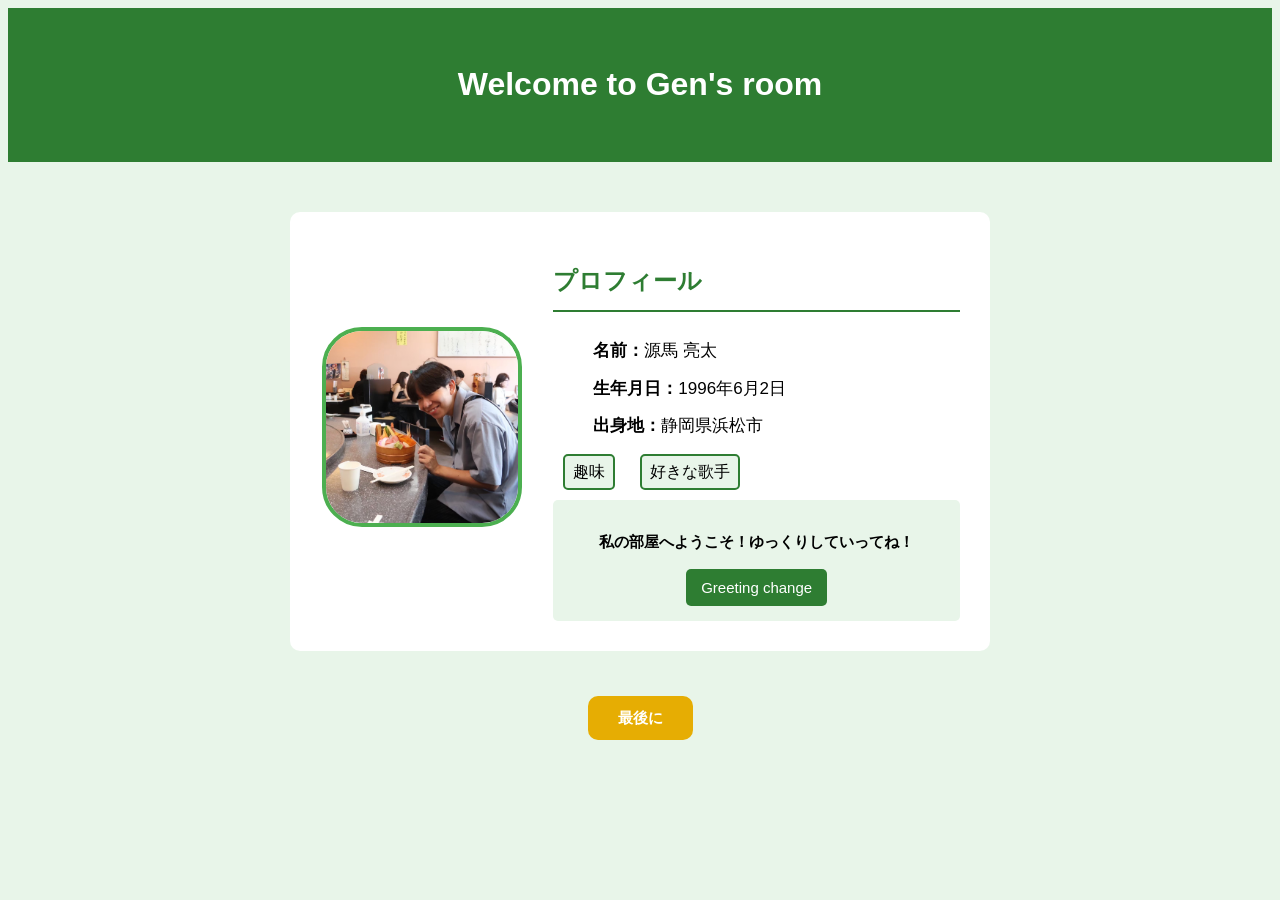
<file: index.html>
<!DOCTYPE html>
<html lang="ja">
<head>
    <meta charset="UTF-8">
    <meta name="viewport" content="width=device-width, initial-scale=1.0">
    <title>My Profile Website</title>
    <link rel="stylesheet" href="style.css">
</head>
<body>
    <header>
        <h1>Welcome to Gen's room</h1>
    </header>
    <main>
        <div class="card">
            <section class="profile-card">
                <div class="profile-image-area">
                    <img src="profile.jpg" alt="プロフィール写真" class="profile-thumb">
                </div>
                <div class="profile-info-area">
                    <h2>プロフィール</h2>
                    <ul class="profile-list">
                        <li><strong>名前：</strong>源馬 亮太</li>
                        <li><strong>生年月日：</strong>1996年6月2日</li>
                        <li><strong>出身地：</strong>静岡県浜松市</li>
                    </ul>
                    <a class="button" href="hobby.html">趣味</a>
                    <a class="button" href="artist.html">好きな歌手</a>
                    <div class="interactive-area">
                        <p id="greeting-text">私の部屋へようこそ！ゆっくりしていってね！</p>
                        <button id="change-btn">Greeting change</button>
                    </div>
                </div>
            </section>
            <div class="learning-point">
                <a class="learn-button" href="learn.html">最後に</a>
            </div>
        </div>
    </main>
    <script src="script.js"></script>
</body>
</html>
</file>
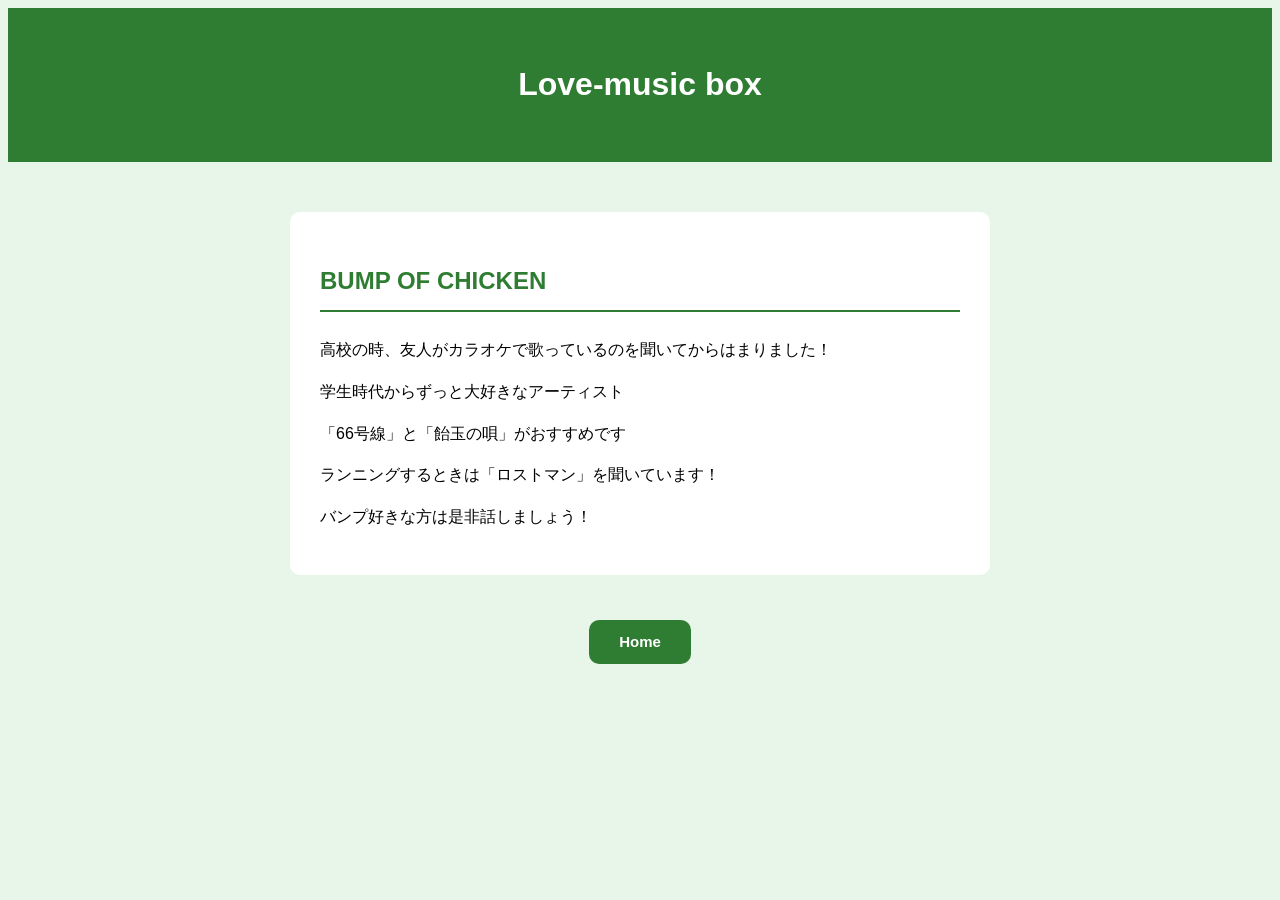
<file: artist.html>
<!DOCTYPE html>
<html lang="ja">
<head>
    <meta charset="UTF-8">
    <meta name="viewport" content="width=device-width, initial-scale=1.0">
    <title>My Profile Website</title>
    <link rel="stylesheet" href="style.css">
</head>
<body>
    <header>
        <h1>Love-music box</h1>
    </header>
    <main>
        <div class="card">
            <section class="profile-card">
                <!-- <div class="profile-image-area">
                    <img src="music_1.jpg" alt="プロフィール写真" class="profile-thumb">
                </div> -->
                <div class="profile-info-area">
                    <h2>BUMP OF CHICKEN</h2>
                    <p>高校の時、友人がカラオケで歌っているのを聞いてからはまりました！</p>
                    <p>学生時代からずっと大好きなアーティスト</p>
                    <p>「66号線」と「飴玉の唄」がおすすめです</p>
                    <p>ランニングするときは「ロストマン」を聞いています！</p>
                    <p>バンプ好きな方は是非話しましょう！</p>
                </div>
            </section>

            <div class="home-button-area">
                <a class="home-button" href="index.html">Home</a>
            </div>
        </div>
    </main>

</body>
</html>
</file>
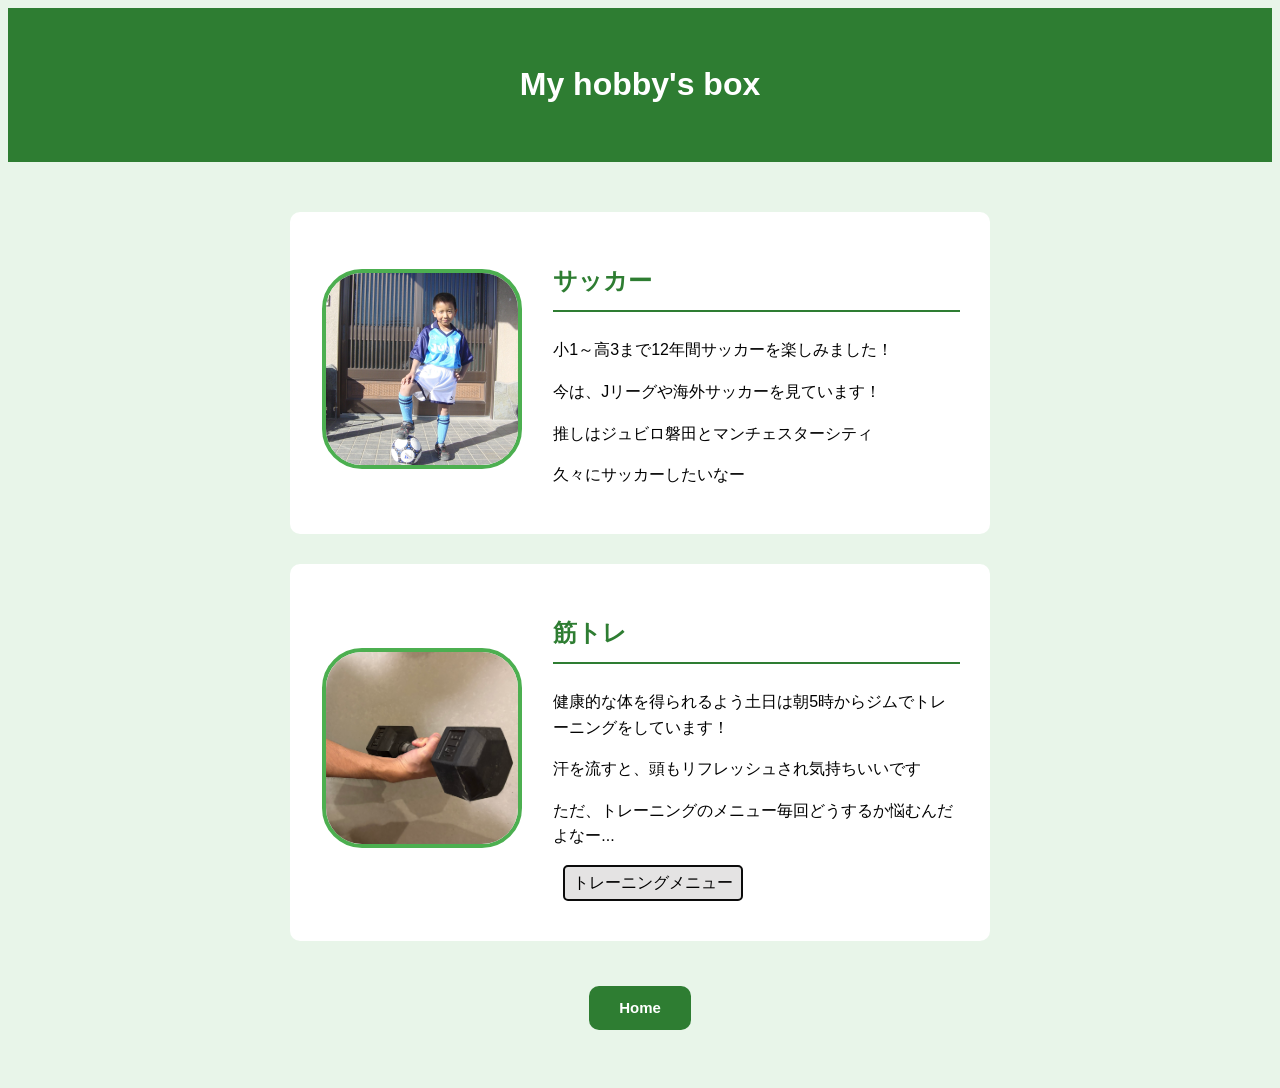
<file: hobby.html>
<!DOCTYPE html>
<html lang="ja">
<head>
    <meta charset="UTF-8">
    <meta name="viewport" content="width=device-width, initial-scale=1.0">
    <title>My Profile Website</title>
    <link rel="stylesheet" href="style.css">
</head>
<body>
    <header>
        <h1>My hobby's box</h1>
    </header>
    <main>
        <div class="card">
            <section class="profile-card">
                <div class="profile-image-area">
                    <img src="hobby_1.JPG" alt="プロフィール写真" class="profile-thumb">
                </div>
                <div class="profile-info-area">
                    <h2>サッカー</h2>
                    <p>小1～高3まで12年間サッカーを楽しみました！</p>
                    <p>今は、Jリーグや海外サッカーを見ています！</p>
                    <p>推しはジュビロ磐田とマンチェスターシティ</p>
                    <p>久々にサッカーしたいなー</p>
                </div>
            </section>
            <section class="profile-card">
                <div class="profile-image-area">
                    <img src="hobby_2.jpg" alt="プロフィール写真" class="profile-thumb">
                </div>
                <div class="profile-info-area">
                    <h2>筋トレ</h2>
                    <p>健康的な体を得られるよう土日は朝5時からジムでトレーニングをしています！</p>
                    <p>汗を流すと、頭もリフレッシュされ気持ちいいです</p>
                    <p>ただ、トレーニングのメニュー毎回どうするか悩むんだよなー...</p>
                    <a class="apri-button" href="./massruApri/mas.html">トレーニングメニュー</a>
                </div>
            </section>
            <div class="home-button-area">
                <a class="home-button" href="index.html">Home</a>
            </div>
        </div>
</body>
</html>
</file>
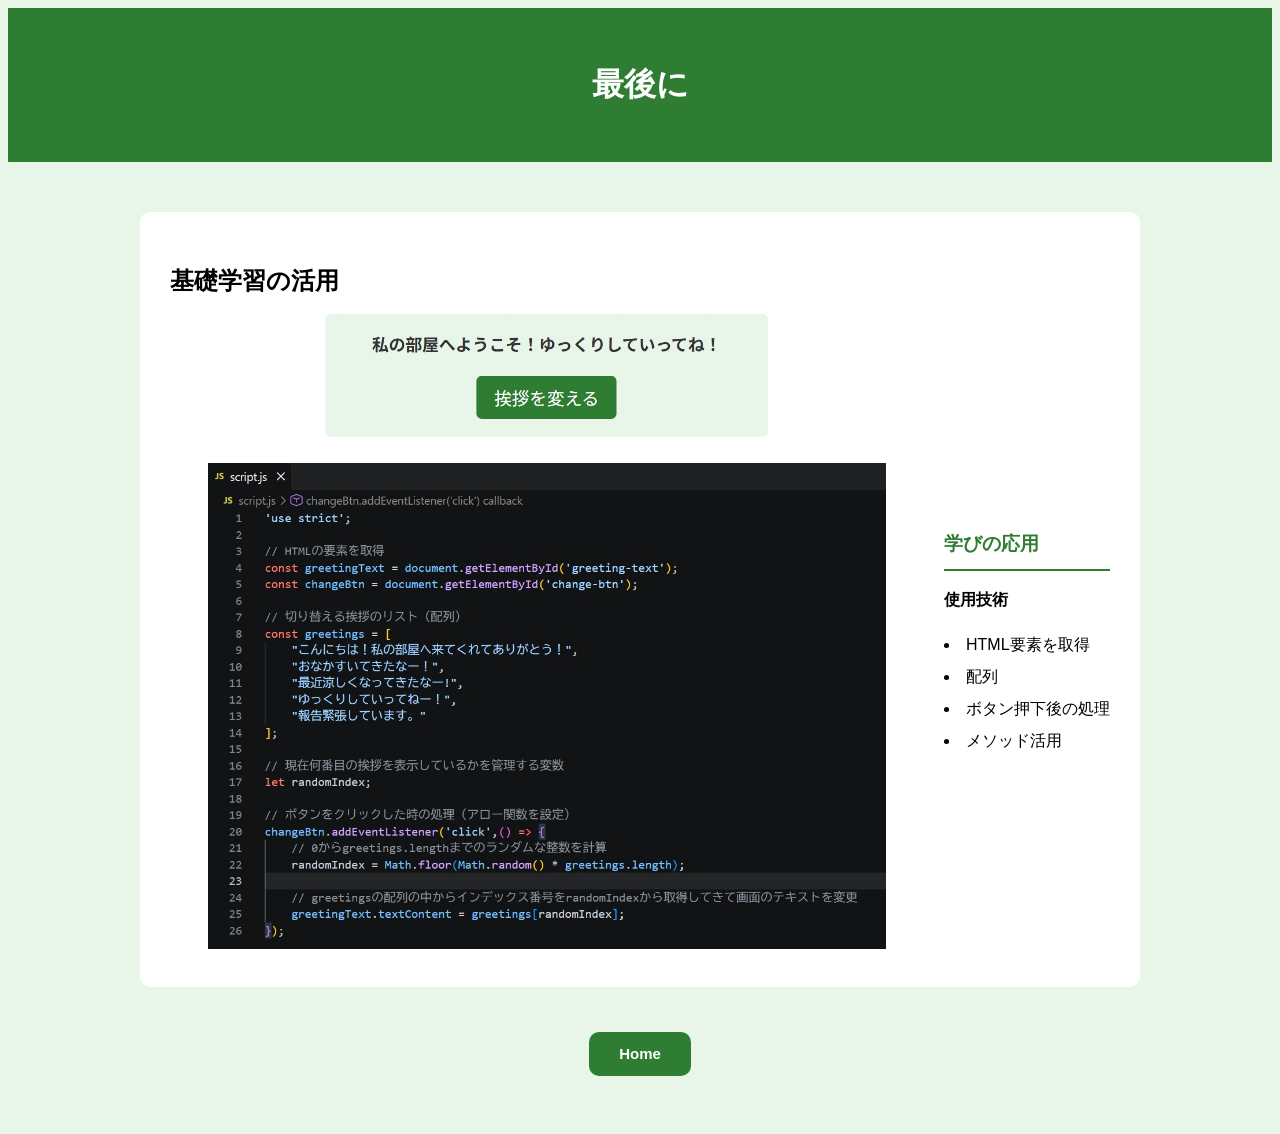
<file: learn.html>
<!DOCTYPE html>
<html lang="ja">
<head>
    <meta charset="UTF-8">
    <meta name="viewport" content="width=device-width, initial-scale=1.0">
    <title>My Profile Website</title>
    <link rel="stylesheet" href="style.css">
</head>
<body>
    <header>
        <h1 class="leran-title">最後に</h1>
    </header>
    <main>
        <div class="learn">
            <div class="learning">
                <h2 class="kabe">基礎学習の活用</h2>
                <section class="learning-area">
                    <div class="learning-point-area">
                        <img src="learn-web.jpg" alt="VScode画像" class="learning-web-thumb">
                        <img src="learn.jpg" alt="VScode画像" class="learning-thumb">
                    </div>
                    <div class="learning-comment">
                        <h3>学びの応用</h3>
                        <p>使用技術</p>
                        <li>HTML要素を取得</li>
                        <li>配列</li>
                        <li>ボタン押下後の処理</li>
                        <li>メソッド活用</li>
                    </div>
                </section>
            </div>
            <div class="home-button-area">
                <a class="home-button" href="index.html">Home</a>
            </div>
        </div>
    </main>
</body>
</html>
</file>
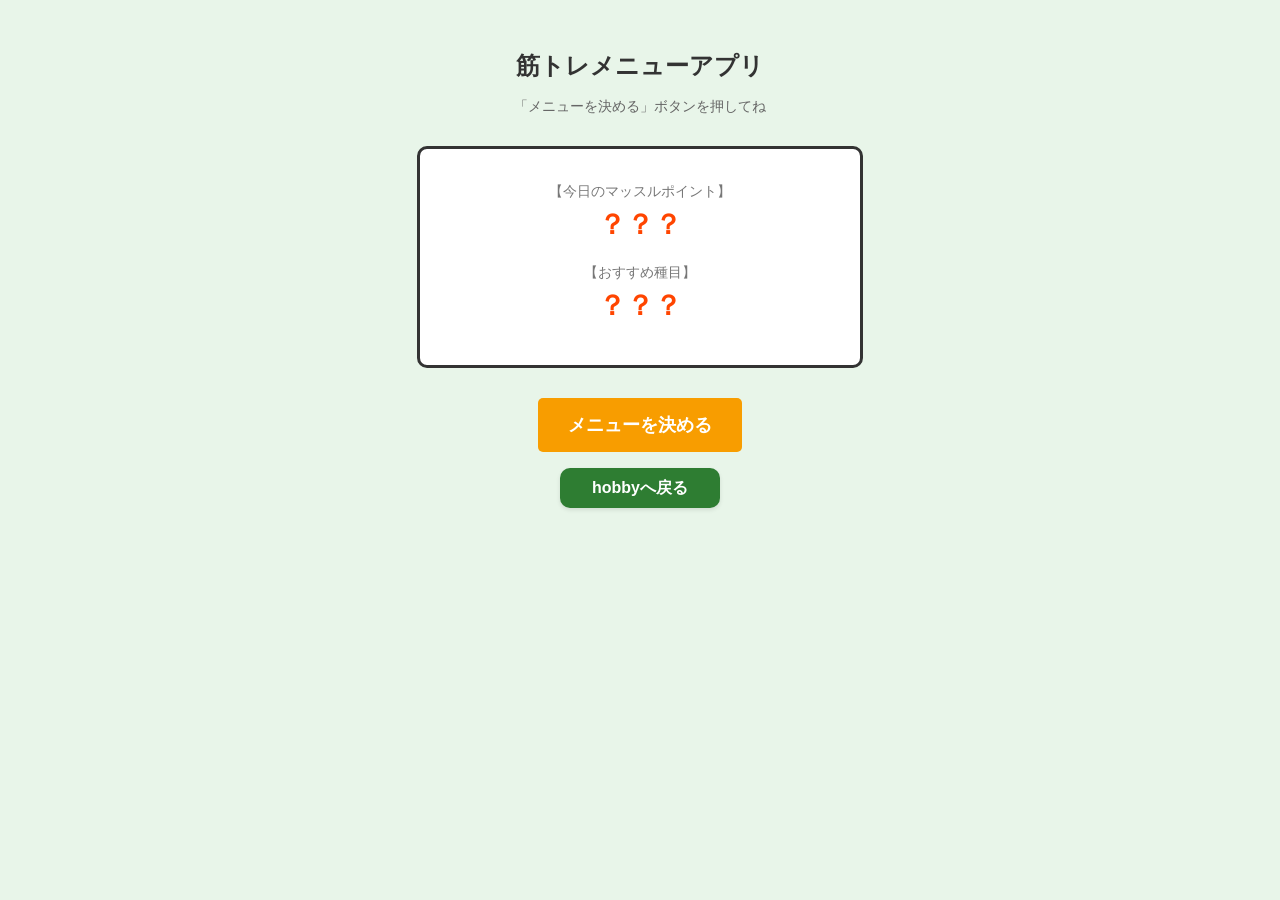
<file: massruApri/mas.html>
<!DOCTYPE html>
<html lang="ja">
<head>
    <meta charset="UTF-8">
    <meta name="viewport" content="width=device-width, initial-scale=1.0">
    <title>筋トレメニューアプリ</title>
    <link rel="stylesheet" href="mas.css">
</head>
<body>
    <h1>筋トレメニューアプリ</h1>
    <p class="instruction">「メニューを決める」ボタンを押してね</p>
    <!-- 結果を表示するエリア -->
    <div class="result-box">
        <p>【今日のマッスルポイント】</p>
        <h2 id="part-display">？？？</h2>

        <p>【おすすめ種目】</p>
        <h2 id="menu-display">？？？</h2>
    </div>

    <div class="button-area">
        <button id="roulette-btn">メニューを決める</button>
    </div>

    <div class="home-button-area">
        <a class="home-button" href="../hobby.html">hobbyへ戻る</a>
    </div>

    <script src="mas.js"></script>
</body>
</html>
</file>
<file: style.css>
* {
    box-sizing: border-box;
}

body {
    font-family: sans-serif;
    background-color: #e8f5e9;
    line-height: 1.6;
}

header {
    background-color: #2e7d32;
    color: white;
    text-align:center;
    padding: 30px 15px;
}

/*メインレイアウト*/
main {
    display:flex;
    justify-content: center;
    align-items: center;
    padding: 50px 15px;
}

/*プロフィールカード*/
.profile-card {
    background: white;
    padding: 30px;
    border-radius: 10px;
    max-width: 700px;
    width: 100%;

    /*写真と情報を横並びに*/
    display: flex;
    gap: 30px;
    align-items: center;
}

/*写真エリアのスタイル*/
.profile-image-area {
    flex: 1;
    text-align: center;
}

.profile-thumb {
    width: 100%;
    max-width: 200px;
    height: 200px;
    object-fit: cover;
    border-radius: 20%;
    border: 4px solid #4caf50;
}

.profile-info-area {
    flex: 2;
}

.profile-card h2 {
    color:#2e7d32;
    border-bottom: 2px solid #2e7d32;
    padding-bottom: 10px;
    margin-bottom: 25px;
}



/*プロフィールリスト*/
.profile-list {
    list-style: none;
    margin-bottom: 15px;
}

.profile-list li {
    margin-bottom: 10px;
    font-size: 17px;
}

.button {
    display: inline-block;
    border-style:solid;
    color: black;
    background-color: #e8f5e9;
    border-width: 2px;
    border-color: #2e7d32;
    text-decoration: none;
    margin: 0 10px 10px 10px;
    padding: 3px 8px;
    border-radius: 5px;
}

/*動的アクションエリア*/
.interactive-area {
    background-color: #e8f5e9;
    padding: 15px;
    border-radius: 5px;
    text-align: center;
}

#greeting-text {
    font-size: 15px;
    margin-bottom: 15px;
    font-weight: bold;
}

/*ボタンのデザイン*/
#change-btn {
    background-color: #2e7d32;
    color: white;
    border: none;
    padding: 10px 15px;
    font-size: 15px;
    border-radius: 5px;
    cursor: pointer;
}

/* トレーニングメニューアプリ */
.apri-button {
    display: inline-block;
    border-style:solid;
    color: black;
    background-color: #e4e3e3;
    border-width: 2px;
    border-color: #0b0b0b;
    text-decoration: none;
    margin: 0 10px 10px 10px;
    padding: 3px 8px;
    border-radius: 5px;
}

.card {
    display: flex;
    flex-direction: column;
    gap: 30px;
    width: 100%;
    max-width: 700px;
}

/* Homeに戻るボタンの配置エリア */
.home-button-area {
    text-align: center;  /* ボタンを中央に配置 */
    margin-top: 15px;    /* 筋トレカードとの間の隙間 */
    width: 100%;
}

/* Homeに戻るボタン自体のデザイン */
.home-button {
    display: inline-block;
    background-color: #2e7d32; /* ヘッダーと同じ深緑 */
    color: white;              /* 文字色は白 */
    padding: 10px 30px;      /* ボタンの内側の余白 */
    border-radius: 10px;       /* 角を丸くして可愛いデザインに */
    text-decoration: none;     /* 下線を消す */
    font-weight: bold;
    font-size: 15px;
}

/*困難ポイント*/
.learning {
    background: white;
    padding: 30px;
    border-radius: 10px;
    max-width: 1000px;
    width: 100%;
}

.learning-area {
    /*写真と情報を横並びに*/
    display: flex;
    gap: 20px;
    align-items: center;
}

/*写真エリアのスタイル*/
.learning-point-area {
    flex: 1;
    text-align: center;
}

.learning-web-thumb {
    width: 60%;
    max-width: 100%;
    height: auto;
    object-fit: cover;
    margin-bottom: 15px;
}

.learning-thumb {
    width: 90%;
    max-width: 100%;
    height: auto;
    object-fit: cover;
}

.kabe {
    margin-bottom: 10px;
}

.learning-comment h3 {
    color:#2e7d32;
    border-bottom: 2px solid #2e7d32;
    padding-bottom: 10px;
    margin-bottom: 10px;
}

.learning-comment p {
        font-weight: bold;
}

.learning-comment li {
        line-height: 2.0;
}

/* Homeに戻るボタンの配置エリア */
.learning-point {
    text-align: center;  /* ボタンを中央に配置 */
    margin-top: 15px;    /* 筋トレカードとの間の隙間 */
    width: 100%;
}

.learn-button {
    display: inline-block;
    background-color: #e6ad03; /* ヘッダーと同じ深緑 */
    color: white;              /* 文字色は白 */
    padding: 10px 30px;      /* ボタンの内側の余白 */
    border-radius: 10px;       /* 角を丸くして可愛いデザインに */
    text-decoration: none;     /* 下線を消す */
    font-weight: bold;
    font-size: 15px;
}

.learn {
    display: flex;
    flex-direction: column;
    gap: 30px;
    width: 100%;
    max-width: 1000px;
}
</file>
<file: massruApri/mas.css>
body {
    font-family: sans-serif;
    text-align: center;
    background-color: #e8f5e9;
    margin: 50px 20px;
}

h1 {
    color: #333;
    font-size: 24px;
}

.instruction {
    color: #666;
    font-size: 14px;
}

.result-box {
    background-color: white;
    border: 3px solid #333;
    border-radius: 10px;
    padding: 20px;
    margin: 30px auto;
    max-width: 400px;
}

.result-box p {
    font-size: 14px;
    color: #777;
    margin-bottom: 5px;
}

.result-box h2 {
    color: #ff4500; /* 目立つオレンジ色 */
    font-size: 28px;
    margin-top: 0;
    margin-bottom: 20px;
}

/* ボタンのデザイン */
#roulette-btn {
    background-color: #f89d00;
    color: white;
    font-size: 18px;
    font-weight: bold;
    padding: 15px 30px;
    border: none;
    border-radius: 5px;
    cursor: pointer;
}

/* Homeに戻るボタンの配置エリア */
.home-button-area {
    text-align: center;  /* ボタンを中央に配置 */
    margin-top: 1rem;    /* 筋トレカードとの間の隙間 */
    width: 100%;
}

/* Homeに戻るボタン自体のデザイン */
.home-button {
    display: inline-block;
    background-color: #2e7d32; /* ヘッダーと同じ深緑 */
    color: white;              /* 文字色は白 */
    padding: 0.6rem 2rem;      /* ボタンの内側の余白 */
    border-radius: 10px;       /* 角を丸くして可愛いデザインに */
    text-decoration: none;     /* 下線を消す */
    font-weight: bold;
    font-size: 1rem;
    box-shadow: 0 2px 4px rgba(0, 0, 0, 0.1); /* 軽い影をつける */
    transition: background-color 0.3s, transform 0.2s;
}
</file>
